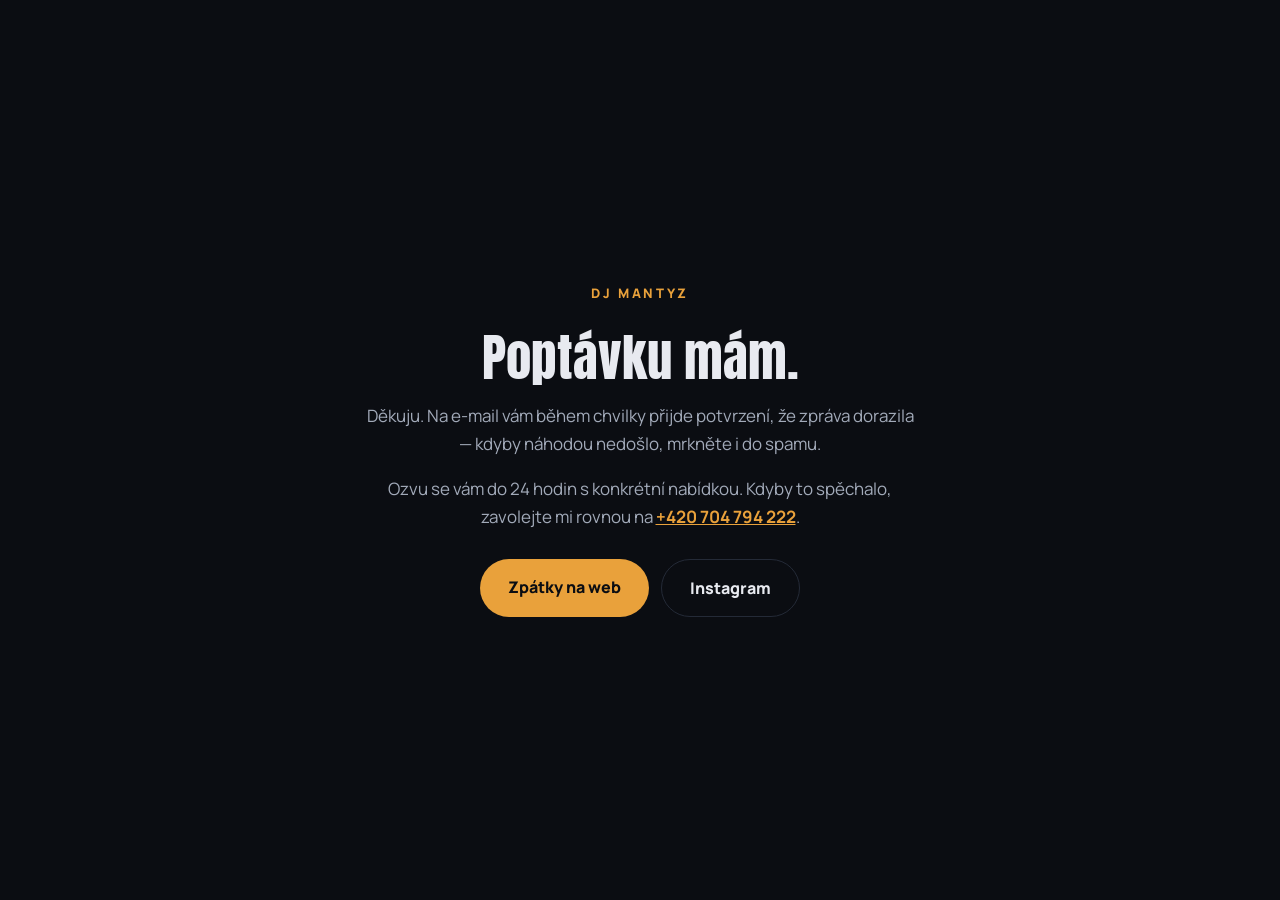
<file: dekuji.html>
<!doctype html>
<html lang="cs">
<head>
<meta charset="utf-8">
<meta name="viewport" content="width=device-width, initial-scale=1">
<title>Poptávka odeslána — DJ MANTYZ</title>
<meta name="robots" content="noindex">
<link rel="icon" href="favicon.svg" type="image/svg+xml">
<meta name="theme-color" content="#0b0d12">
<link rel="preconnect" href="https://fonts.googleapis.com">
<link rel="preconnect" href="https://fonts.gstatic.com" crossorigin>
<link href="https://fonts.googleapis.com/css2?family=Anton&family=Manrope:wght@400;500;700;800&display=swap&subset=latin,latin-ext" rel="stylesheet">
<link rel="stylesheet" href="style.css">
<style>
  .dekuji{min-height:100vh;display:flex;align-items:center;justify-content:center;padding:32px 24px}
  .dekuji-in{max-width:560px;text-align:center}
  .dekuji h1{font-family:'Anton',sans-serif;font-weight:400;
    font-size:clamp(2rem,6vw,3.2rem);line-height:1.05;margin:0 0 18px}
  .dekuji p{color:var(--text-2);margin:0 0 16px}
  .dekuji .znacka{margin:0 0 26px;font-size:.82rem;font-weight:800;letter-spacing:.2em;
    text-transform:uppercase;color:var(--akcent)}
  .dekuji-akce{display:flex;gap:12px;justify-content:center;flex-wrap:wrap;margin-top:28px}
</style>
</head>
<body>
<main class="dekuji">
  <div class="dekuji-in">
    <p class="znacka">DJ MANTYZ</p>
    <h1>Poptávku mám.</h1>
    <p>
      Děkuju. Na e-mail vám během chvilky přijde potvrzení, že zpráva dorazila —
      kdyby náhodou nedošlo, mrkněte i do spamu.
    </p>
    <p>
      Ozvu se vám do 24 hodin s konkrétní nabídkou. Kdyby to spěchalo,
      zavolejte mi rovnou na <a href="tel:+420704794222" style="color:var(--akcent);font-weight:700">+420 704 794 222</a>.
    </p>
    <div class="dekuji-akce">
      <a class="btn btn-hlavni" href="/">Zpátky na web</a>
      <a class="btn btn-vedlejsi" href="https://www.instagram.com/dj_mantyz/" target="_blank" rel="noopener">Instagram</a>
    </div>
  </div>
</main>
</body>
</html>
</file>
<file: style.css>
/* ==========================================================
   DJ MANTYZ — styly
   Barvy jsou nahoře v jednom bloku. Chceš jinou náladu?
   Staci prepsat --akcent a zbytek se prizpusobi.
   ========================================================== */

:root{
  --noc:#0b0d12;          /* pozadi - skoro cerna s modrym nadechem */
  --noc-2:#12151d;        /* svetlejsi pruh */
  --panel:#171b25;        /* karty */
  --linka:#242a37;

  --text:#e8eaf0;         /* zamerne ne cista bila - lip se cte */
  --text-2:#a2aab9;
  --text-3:#6f7889;

  --akcent:#e9a13b;       /* teple svetlo na parketu */
  --akcent-tmavy:#c9832a;

  --radius:14px;
  --max:1120px;
}

*{box-sizing:border-box}
html{scroll-behavior:smooth}
body{
  margin:0;
  background:var(--noc);
  color:var(--text);
  font-family:'Manrope',-apple-system,BlinkMacSystemFont,'Segoe UI',sans-serif;
  font-size:17px;
  line-height:1.65;
  -webkit-font-smoothing:antialiased;
}
img{max-width:100%;display:block}
a{color:inherit}

.obal{width:100%;max-width:var(--max);margin:0 auto;padding:0 24px}
.obal-uzky{max-width:760px}

/* ---------- HLAVIČKA ---------- */
.hdr{
  position:sticky;top:0;z-index:50;
  background:rgba(11,13,18,.82);
  backdrop-filter:blur(14px);
  border-bottom:1px solid var(--linka);
}
.hdr-in{
  max-width:var(--max);margin:0 auto;padding:14px 24px;
  display:flex;align-items:center;gap:20px;flex-wrap:wrap;
}
.brand{
  font-family:'Anton',sans-serif;font-size:1.45rem;letter-spacing:.06em;
  text-decoration:none;color:var(--text);
}
.brand:hover{color:var(--akcent)}

.nav{margin-left:auto;display:flex;align-items:center;gap:22px}
.nav a{
  text-decoration:none;color:var(--text-2);font-weight:500;font-size:.93rem;
  transition:color .2s;
}
.nav a:hover{color:var(--text)}
.nav .nav-cta{
  color:var(--noc);background:var(--akcent);
  padding:9px 18px;border-radius:99px;font-weight:800;
}
.nav .nav-cta:hover{background:#f2ae4c;color:var(--noc)}

.burger{display:none;flex-direction:column;justify-content:center;gap:5px;
  width:44px;height:44px;margin-left:auto;padding:0;
  background:rgba(255,255,255,.08);border:none;border-radius:10px;cursor:pointer}
.burger span{display:block;width:22px;height:2px;margin:0 auto;background:var(--text);
  transition:transform .2s,opacity .2s}
.otevreno .burger span:nth-child(1){transform:translateY(7px) rotate(45deg)}
.otevreno .burger span:nth-child(2){opacity:0}
.otevreno .burger span:nth-child(3){transform:translateY(-7px) rotate(-45deg)}

/* ---------- HERO ---------- */
.hero{position:relative;overflow:hidden;padding:clamp(70px,13vw,140px) 0 clamp(60px,10vw,110px)}
/* Fotka aparatury pod textem. Tmavý přechod přes ni drží text čitelný
   a zároveň je pod ním pořád vidět, co vozíš. */
.hero-bg{
  position:absolute;inset:0;z-index:0;
  background:
    linear-gradient(180deg, rgba(11,13,18,.62) 0%, rgba(11,13,18,.80) 55%, var(--noc) 100%),
    radial-gradient(60% 55% at 18% 8%, rgba(233,161,59,.22), transparent 70%),
    url("obr/rampa-svetla.jpg") center/cover no-repeat;
}
.hero-in{position:relative;z-index:1;max-width:var(--max);margin:0 auto;padding:0 24px}
.eyebrow{
  margin:0 0 18px;font-size:.82rem;font-weight:800;letter-spacing:.2em;
  text-transform:uppercase;color:var(--akcent);
}
.hero h1{
  font-family:'Anton',sans-serif;font-weight:400;
  font-size:clamp(3rem,10vw,6.2rem);line-height:.92;letter-spacing:.01em;
  margin:0 0 26px;text-wrap:balance;
}
.lead{margin:0 0 34px;max-width:52ch;font-size:clamp(1.02rem,1.7vw,1.2rem);color:var(--text-2)}
.hero-akce{display:flex;flex-wrap:wrap;gap:14px}

.btn{
  display:inline-block;text-decoration:none;font-weight:800;font-size:1rem;
  padding:15px 28px;border-radius:99px;transition:transform .12s,background .2s;
}
.btn:active{transform:translateY(1px)}
.btn-hlavni{background:var(--akcent);color:var(--noc)}
.btn-hlavni:hover{background:#f2ae4c}
.btn-vedlejsi{border:1px solid var(--linka);color:var(--text)}
.btn-vedlejsi:hover{border-color:var(--text-3);background:rgba(255,255,255,.04)}
.sirokytlacitko{width:100%;text-align:center;border:none;cursor:pointer;font-family:inherit}

/* ---------- SEKCE ---------- */
.sekce{padding:clamp(60px,9vw,110px) 0}
.sekce-tmava{background:var(--noc-2);border-block:1px solid var(--linka)}
.nadpisek{
  margin:0 0 10px;font-size:.8rem;font-weight:800;letter-spacing:.2em;
  text-transform:uppercase;color:var(--akcent);
}
.sekce h2{
  font-family:'Anton',sans-serif;font-weight:400;
  font-size:clamp(1.9rem,4.6vw,2.9rem);line-height:1.06;margin:0 0 18px;text-wrap:balance;
}
.uvod{margin:0 0 40px;max-width:58ch;color:var(--text-2)}

/* ---------- KARTY SLUŽEB ---------- */
.karty{display:grid;grid-template-columns:repeat(auto-fit,minmax(250px,1fr));gap:18px;margin:34px 0 54px}
.karta{
  background:var(--panel);border:1px solid var(--linka);border-radius:var(--radius);
  padding:26px 24px;
}
.karta h3{margin:0 0 10px;font-size:1.2rem;font-weight:800}
.karta p{margin:0;color:var(--text-2);font-size:.97rem}

/* ---------- CO JE V CENĚ ---------- */
.vcene{
  background:var(--panel);border:1px solid var(--linka);
  border-left:3px solid var(--akcent);
  border-radius:var(--radius);padding:30px 28px;
}
.vcene h3{margin:0 0 16px;font-size:1.15rem;font-weight:800}
.vcene ul{margin:0;padding:0;list-style:none;display:flex;flex-direction:column;gap:11px}
.vcene li{position:relative;padding-left:28px;color:var(--text-2)}
.vcene li::before{
  content:"";position:absolute;left:6px;top:.62em;
  width:7px;height:7px;border-radius:50%;background:var(--akcent);
}
.pozn{margin:22px 0 0;color:var(--text-3);font-size:.93rem}

/* ---------- TECHNIKA ---------- */
.specs{display:grid;grid-template-columns:repeat(auto-fit,minmax(280px,1fr));gap:1px;
  background:var(--linka);border:1px solid var(--linka);border-radius:var(--radius);overflow:hidden}
.spec{background:var(--noc-2);padding:26px 24px;display:flex;flex-direction:column;gap:8px}
.spec-k{font-family:'Anton',sans-serif;font-size:.95rem;letter-spacing:.1em;
  text-transform:uppercase;color:var(--akcent)}
.spec-v{color:var(--text-2);font-size:.97rem}

/* ---------- GALERIE ---------- */
/* Sloupce místo mřížky — fotky na výšku i na šířku se pak nemusí ořezávat. */
.galerie{columns:3 260px;column-gap:14px;margin-top:34px}
@media (max-width:900px){ .galerie{columns:2 240px} }
@media (max-width:560px){ .galerie{columns:1} }
.foto{margin:0 0 14px;border-radius:var(--radius);overflow:hidden;background:var(--panel);
  border:1px solid var(--linka);break-inside:avoid}
.foto img{display:block;width:100%;height:auto;transition:transform .4s}
.foto,
.omne-foto{cursor:zoom-in}
.foto img,
.omne-foto img{pointer-events:none}
.omne-foto img{transition:transform .4s}
.omne-foto:hover img{transform:scale(1.04)}
.foto:hover img{transform:scale(1.04)}

/* ---------- PROHLÍŽEČ FOTEK ---------- */
.lupa[hidden]{display:none}   /* jinak by trida display:flex prebila atribut hidden */
.lupa{
  position:fixed;inset:0;z-index:100;
  display:flex;align-items:center;justify-content:center;
  background:rgba(6,7,10,.94);
  padding:24px;
  animation:lupa-nabeh .18s ease-out;
}
@keyframes lupa-nabeh{from{opacity:0}to{opacity:1}}
.lupa{touch-action:none}   /* gesta dvema prsty resi skript, ne prohlizec */
.lupa-foto{
  max-width:min(1100px,92vw);max-height:84vh;
  width:auto;height:auto;border-radius:10px;
  box-shadow:0 24px 60px rgba(0,0,0,.6);
  transform-origin:0 0;touch-action:none;
  user-select:none;-webkit-user-drag:none;
}
/* Priblizeni jako ve Fotkach: kolecko / dva prsty / dvojklik.
   Plynuly prechod jen u dvojkliku, pri tahani a kolecku by brzdil. */
.lupa-foto.plynule{transition:transform .22s ease-out}
.lupa.zoom .lupa-foto{cursor:grab}
.lupa.zoom .lupa-foto:active{cursor:grabbing}
/* Pri priblizeni prekazi popisek i sipky — zmizi. */
.lupa.zoom .lupa-popis,
.lupa.zoom .lupa-sip{opacity:0;pointer-events:none}
.lupa-popis{
  position:absolute;left:50%;bottom:22px;transform:translateX(-50%);
  transition:opacity .2s;
  margin:0;max-width:min(760px,88vw);text-align:center;
  color:var(--text-2);font-size:.9rem;line-height:1.45;
}
.lupa-zavrit,.lupa-sip{
  position:absolute;z-index:1;
  background:rgba(255,255,255,.08);border:1px solid var(--linka);
  color:var(--text);border-radius:99px;cursor:pointer;
  font-family:inherit;line-height:1;
  transition:background .2s,border-color .2s;
}
.lupa-zavrit:hover,.lupa-sip:hover{background:rgba(255,255,255,.16);border-color:var(--text-3)}
.lupa-zavrit{top:18px;right:18px;width:46px;height:46px;font-size:1.7rem}
.lupa-sip{top:50%;transform:translateY(-50%);width:52px;height:52px;font-size:2rem}
.lupa-zpet{left:18px}
.lupa-dal{right:18px}

@media (max-width:640px){
  .lupa{padding:12px}
  .lupa-foto{max-height:74vh}
  .lupa-sip{width:44px;height:44px;font-size:1.6rem}
  .lupa-zpet{left:8px}
  .lupa-dal{right:8px}
  .lupa-popis{bottom:14px;font-size:.84rem}
}

/* ---------- FORMULÁŘ ---------- */
.form{display:flex;flex-direction:column;gap:16px;margin:34px 0 40px}
.dvojice{display:grid;grid-template-columns:1fr 1fr;gap:16px}
.pole{display:flex;flex-direction:column;gap:7px}
.pole label{font-size:.88rem;font-weight:700;color:var(--text-2)}
.nepovinne{font-weight:500;color:var(--text-3);text-transform:none;letter-spacing:0}
.pole input,.pole select,.pole textarea{
  font-family:inherit;font-size:1rem;color:var(--text);
  background:var(--noc);border:1px solid var(--linka);border-radius:10px;
  padding:13px 14px;transition:border-color .2s;
}
.pole input:focus,.pole select:focus,.pole textarea:focus{
  outline:none;border-color:var(--akcent);
}
.pole textarea{resize:vertical}
.past{position:absolute;left:-9999px;width:1px;height:1px;overflow:hidden}
.form-stav{margin:0;text-align:center;font-size:.93rem;font-weight:700}
.form-stav:empty{display:none}
.form-stav-chyba{color:#e88b7d}
.form-pozn{margin:0;text-align:center;color:var(--text-3);font-size:.86rem}

/* ---------- PŘÍMÝ KONTAKT ---------- */
.primy-kontakt{display:grid;grid-template-columns:repeat(auto-fit,minmax(200px,1fr));gap:14px}
.kk{
  display:flex;flex-direction:column;gap:4px;text-decoration:none;
  min-width:0;overflow:hidden;
  background:var(--panel);border:1px solid var(--linka);border-radius:var(--radius);
  padding:20px 22px;transition:border-color .2s,transform .12s;
}
.kk:hover{border-color:var(--akcent);transform:translateY(-2px)}
.kk-k{font-size:.78rem;font-weight:800;letter-spacing:.16em;text-transform:uppercase;color:var(--text-3);
  white-space:nowrap;overflow:hidden;text-overflow:ellipsis}
.kk-pozn{font-size:.82rem;color:var(--text-3)}
.kk-v{font-weight:700;color:var(--text);
  /* Dlouhy e-mail se nesmi vysypat z kartycky ven. */
  min-width:0;overflow-wrap:anywhere;word-break:break-word}

/* ---------- CENÍK ---------- */
.cenik{
  display:flex;flex-direction:column;gap:1px;
  background:var(--linka);border:1px solid var(--linka);
  border-radius:var(--radius);overflow:hidden;margin:34px 0 0;
}
.polozka{
  background:var(--panel);padding:20px 24px;
  display:flex;align-items:baseline;justify-content:space-between;gap:16px;flex-wrap:wrap;
}
.polozka-skupina{background:var(--noc-2);padding:14px 24px 10px;
  font-size:.76rem;font-weight:800;letter-spacing:.18em;text-transform:uppercase;
  color:var(--akcent)}
.polozka-txt{display:flex;flex-direction:column;gap:3px;min-width:0}
.polozka-n{font-weight:800}
.polozka-p{color:var(--text-3);font-size:.9rem}
.polozka-c{
  font-family:'Anton',sans-serif;font-size:1.22rem;letter-spacing:.01em;
  color:var(--akcent);white-space:nowrap;
}
.pozn a{color:var(--akcent)}

/* Na uzkem displeji vzdy cena na vlastnim radku — jinak u jedne polozky
   zustane vedle nazvu a u druhe spadne pod nej a vypada to neuklizene. */
@media (max-width:620px){
  .polozka{flex-direction:column;align-items:flex-start;gap:5px}
  .polozka-c{font-size:1.1rem}
}

/* ---------- O MNĚ ---------- */
/* Dokud v sekci neni fotka, drzi text prijemnou sirku sam.
   Jakmile se <figure class="omne-foto"> odkomentuje, prepne se to na dva sloupce. */
.omne{display:grid;grid-template-columns:minmax(0,1fr);gap:38px;
  align-items:start;margin-top:34px;max-width:62ch}
/* Na pocitaci dva sloupce: text vlevo, fotka vpravo (ve zdrojaku je fotka
   prvni kvuli mobilu, sem ji vraci grid-column). */
@media (min-width:821px){
  .omne:has(.omne-foto){grid-template-columns:minmax(0,1.15fr) minmax(0,.85fr);max-width:none}
  .omne-foto{grid-column:2;grid-row:1}
  .omne-txt{grid-column:1;grid-row:1}
}
.omne-txt p{margin:0 0 18px;color:var(--text-2)}
.omne-txt p:last-child{margin-bottom:0}
.omne-foto{
  margin:0;border-radius:var(--radius);overflow:hidden;
  border:1px solid var(--linka);background:var(--panel);
}
/* Na telefonu text fotku obteka a pod ni pokracuje pres celou sirku —
   jinak by vedle fotky zustala dlouha uzka nudle textu. */
@media (max-width:820px){
  .omne{display:block;max-width:none}
  .omne::after{content:"";display:block;clear:both}
  .omne-foto{float:right;width:44%;margin:4px 0 12px 16px}
}

/* ---------- UKÁZKA VIDEA ---------- */
.video{
  position:relative;aspect-ratio:16/9;margin-top:34px;
  border:1px solid var(--linka);border-radius:var(--radius);
  overflow:hidden;background:var(--panel);
}
.video iframe{position:absolute;inset:0;width:100%;height:100%;border:0}

/* ---------- REFERENCE ---------- */
.reference{display:grid;grid-template-columns:repeat(auto-fit,minmax(260px,1fr));gap:18px;margin-top:34px}
.ref{
  margin:0;background:var(--panel);border:1px solid var(--linka);
  border-left:3px solid var(--akcent);border-radius:var(--radius);padding:26px 24px;
}
.ref blockquote{margin:0 0 14px;color:var(--text-2);font-size:1.02rem}
.ref cite{font-style:normal;color:var(--text-2)}
.ref figcaption{color:var(--text-3);font-size:.86rem;font-weight:700}

/* ---------- ČASTÉ DOTAZY ---------- */
.faq{display:flex;flex-direction:column;gap:12px;margin-top:34px}
.faq details{
  background:var(--panel);border:1px solid var(--linka);
  border-radius:var(--radius);overflow:hidden;
}
.faq details[open]{border-color:var(--akcent-tmavy)}
.faq summary{
  list-style:none;cursor:pointer;padding:18px 22px;font-weight:700;
  display:flex;align-items:center;justify-content:space-between;gap:16px;
}
.faq summary::-webkit-details-marker{display:none}
.faq summary::after{
  content:"+";color:var(--akcent);font-size:1.3rem;line-height:1;
  font-weight:800;flex:none;
}
.faq details[open] summary::after{content:"\2013"}
.faq summary:hover{color:var(--akcent)}
.faq details p{margin:0;padding:0 22px 20px;color:var(--text-2);font-size:.97rem}

/* ---------- FORMULÁŘ — stav odeslání a past na roboty ---------- */

/* ---------- NÁHRADNÍ CESTY K E-MAILU ---------- */
.posta[hidden]{display:none}
.posta{
  position:fixed;inset:0;z-index:110;
  display:flex;align-items:center;justify-content:center;padding:24px;
  background:rgba(6,7,10,.9);
}
.posta-okno{
  position:relative;width:100%;max-width:460px;
  background:var(--panel);border:1px solid var(--linka);
  border-radius:var(--radius);padding:30px 28px 26px;
  box-shadow:0 24px 60px rgba(0,0,0,.6);
}
.posta-okno h3{margin:0 0 8px;font-size:1.2rem;font-weight:800}
.posta-text{margin:0 0 22px;color:var(--text-2);font-size:.97rem}
.posta-volby{display:flex;flex-direction:column;gap:10px}
.posta-volby .btn{width:100%;text-align:center;padding:13px 20px;font-size:.97rem;
  border:1px solid transparent;cursor:pointer;font-family:inherit}
.posta-volby .btn-vedlejsi{background:transparent;border-color:var(--linka);color:var(--text)}
.posta-volby .btn-vedlejsi:hover{background:rgba(255,255,255,.05);border-color:var(--text-3)}
.posta-adresa{margin:22px 0 0;text-align:center;color:var(--text-3);font-size:.9rem}
.posta-adresa a{color:var(--akcent);font-weight:700}
.posta-zavrit{
  position:absolute;top:12px;right:12px;width:38px;height:38px;
  background:rgba(255,255,255,.06);border:1px solid var(--linka);
  color:var(--text);border-radius:99px;font-size:1.4rem;line-height:1;cursor:pointer;
}
.posta-zavrit:hover{background:rgba(255,255,255,.14)}

/* ---------- OZVUČENÍ AKCÍ — seznam a fotka vedle sebe ---------- */
.ozv-spodek{display:grid;grid-template-columns:minmax(0,1fr) minmax(0,1fr);gap:24px;align-items:stretch}
.ozv-foto{margin:0;border-radius:var(--radius);overflow:hidden;
  border:1px solid var(--linka);background:var(--panel);cursor:zoom-in}
.ozv-foto img{width:100%;height:100%;object-fit:cover;pointer-events:none;transition:transform .4s}
.ozv-foto:hover img{transform:scale(1.04)}
@media (max-width:820px){
  .ozv-spodek{grid-template-columns:1fr}
  .ozv-foto img{height:auto}
}

/* ---------- PATIČKA ---------- */
.pata{padding:36px 0;border-top:1px solid var(--linka)}
.pata .obal{display:flex;align-items:center;gap:16px;flex-wrap:wrap}
.pata-brand{font-family:'Anton',sans-serif;letter-spacing:.06em}
.pata-txt{color:var(--text-3);font-size:.9rem}

/* ---------- MOBIL ---------- */
@media (max-width:820px){
  .burger{display:flex}
  .nav{
    display:none;order:3;flex-basis:100%;
    flex-direction:column;align-items:flex-start;gap:4px;
    margin-left:0;padding-top:10px;
  }
  .otevreno .nav{display:flex}
  /* Otevrene menu musi byt neprusvitne, jinak jim prosvita hero pod nim. */
  .hdr-in.otevreno{background:var(--noc);border-radius:0 0 12px 12px}
  .nav a{width:100%;padding:11px 2px}
  .nav .nav-cta{text-align:center;margin-top:8px}
  .dvojice{grid-template-columns:1fr}
}

@media (prefers-reduced-motion:reduce){
  *{transition:none!important;animation:none!important}
  html{scroll-behavior:auto}
}
</file>
